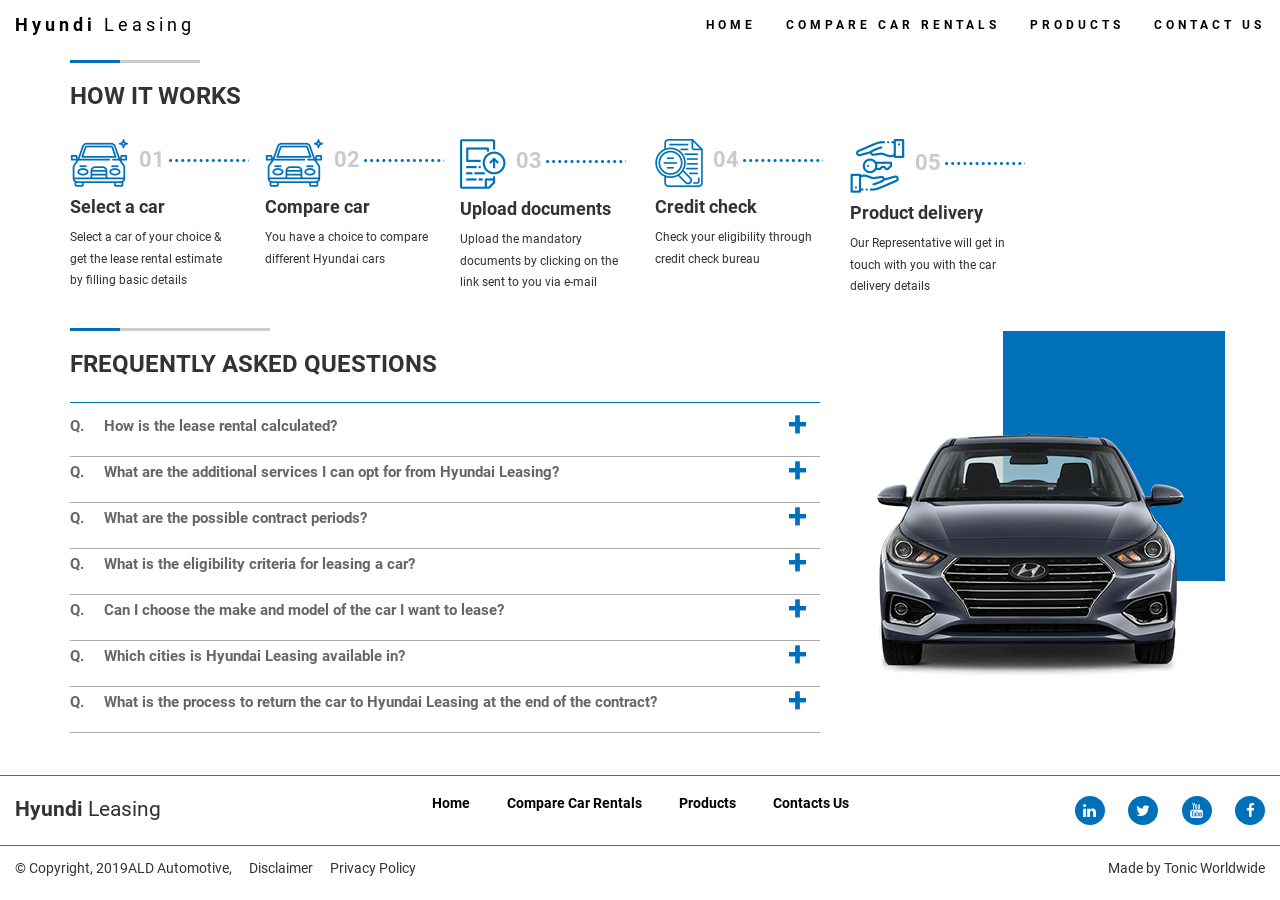
<file: Automative/index.html>
<!DOCTYPE html>
<html lang="en">

<head>
    <title>Dream Car</title>
    <meta charset="utf-8">
    <meta name="viewport" content="width=device-width, initial-scale=1">
    <link rel="stylesheet" href="https://cdnjs.cloudflare.com/ajax/libs/font-awesome/4.7.0/css/font-awesome.min.css">
    <link rel ="stylesheet" href="css/bootstrap.min.css">
    <link href="css/style.css" rel="stylesheet">
</head>

<body id="myPage" data-spy="scroll" data-target=".navbar" data-offset="60">

    <nav class="navbar navbar-default navbar-fixed-top customise-class">
        <div class="container-fluid">
            <div class="navbar-header">
                <button type="button" class="navbar-toggle" data-toggle="collapse" data-target="#myNavbar">
                    <span class="icon-bar"></span>
                    <span class="icon-bar"></span>
                    <span class="icon-bar"></span>
                </button>
                <a class="navbar-brand" href="#myPage">Hyundi <span
                        style="font-family: Roboto-Regular">Leasing</span></a>
            </div>
            <div class="collapse navbar-collapse" id="myNavbar">
                <ul class="nav navbar-nav navbar-right">
                    <li><a href="#portfolio">HOME</a></li>
                    <li><a href="#Comparecarrental">COMPARE CAR RENTALS</a></li>
                    <li><a href="#portfolio">PRODUCTS</a></li>
                    <li><a href="#contact">CONTACT US</a></li>
                </ul>
            </div>
        </div>
    </nav>
    <!-- Container (How its works) -->
    <div id="how-its-work" class="container">
        <div class="row car-conatine">
            <div class="line-draw"></div>
            <h3 class="col-md-12">How it works</h3>
            <div class="col-md-2 car-conatiner col-sm-4">
                <img src="images/select-car.png" /><span>01</span>
                <div class="text-conateiner">
                    <h4>Select a car</h4>
                    <p>Select a car of your choice
                        & get the lease rental estimate
                        by filling basic details</p>
                </div>
            </div>
            <div class="col-md-2 car-conatiner col-sm-4">
                <img src="images/select-car.png" /><span>02</span>
                <div class="text-conateiner">
                    <h4>Compare car</h4>
                    <p>You have a choice to compare
                        different Hyundai cars</p>
                </div>
            </div>
            <div class="col-md-2 car-conatiner col-sm-4">
                <img src="images/upload-documents.png" /><span>03</span>
                <div class="text-conateiner">
                    <h4>Upload documents</h4>
                    <p>Upload the mandatory
                        documents by clicking on the
                        link sent to you via e-mail</p>
                </div>
            </div>
            <div class="col-md-2 car-conatiner col-sm-4">
                <img src="images/credit-check.png" /><span>04</span>
                <div class="text-conateiner">
                    <h4>Credit check</h4>
                    <p>Check your eligibility through
                        credit check bureau</p>
                </div>
            </div>
            <div class="col-md-2 car-conatiner col-sm-4">
                <img src="images/product-delivery.png" /><span>05</span>
                <div class="text-conateiner">
                    <h4>Product delivery</h4>
                    <p>Our Representative will
                        get in touch with you with the
                        car delivery details </p>
                </div>
            </div>
        </div>
    </div>
    <!-- Container (About Section) -->
    <!-- <div id="lrt-section" class="container">
        <div class="row">
            <div class="col-md-5">

            </div>
            <div class="col-md-7">
                <div class="line-draw"></div>
                <h4>LEASING RENTAL ADVANTAGES</h4>
                <div class="row">
                    <div class="col-md-6">

                    </div>
                </div>
            </div>
        </div>
    </div> -->
    <!-- Container (FAQ Section) -->
    <div id="faq" class="container">
        <div class="line-draw"></div>
        <div class="row">
            <div class="col-md-8 col-sm-12">
                <h3>Frequently Asked Questions</h3>
                <button class="accordion">How is the lease rental calculated?</button>
                <div class="panel">
                    <p>You only pay for how much you drive! Meaning: you don’t pay for entire value of the car,
                        you only pay for the usage value of it, and based on the mileage and duration of the leasing
                        contract and the additional services you opt for.
                    </p>
                </div>
                <button class="accordion">What are the additional services I can opt for from Hyundai Leasing?</button>
                <div class="panel">
                    <p>You only pay for how much you drive! Meaning: you don’t pay for entire value of the car,
                        you only pay for the usage value of it, and based on the mileage and duration of the leasing
                        contract and the additional services you opt for.
                    </p>
                </div>
                <button class="accordion">What are the possible contract periods?</button>
                <div class="panel">
                    <p>You only pay for how much you drive! Meaning: you don’t pay for entire value of the car,
                        you only pay for the usage value of it, and based on the mileage and duration of the leasing
                        contract and the additional services you opt for.
                    </p>
                </div>
                <button class="accordion">What is the eligibility criteria for leasing a car?</button>
                <div class="panel">
                    <p>You only pay for how much you drive! Meaning: you don’t pay for entire value of the car,
                        you only pay for the usage value of it, and based on the mileage and duration of the leasing
                        contract and the additional services you opt for.
                    </p>
                </div>
                <button class="accordion">Can I choose the make and model of the car I want to lease?</button>
                <div class="panel">
                    <p>You only pay for how much you drive! Meaning: you don’t pay for entire value of the car,
                        you only pay for the usage value of it, and based on the mileage and duration of the leasing
                        contract and the additional services you opt for.
                    </p>
                </div>
                <button class="accordion">Which cities is Hyundai Leasing available in?</button>
                <div class="panel">
                    <p>You only pay for how much you drive! Meaning: you don’t pay for entire value of the car,
                        you only pay for the usage value of it, and based on the mileage and duration of the leasing
                        contract and the additional services you opt for.
                    </p>
                </div>
                <button class="accordion">What is the process to return the car to Hyundai Leasing at the end
                    of the contract?</button>
                <div class="panel">
                    <p>You only pay for how much you drive! Meaning: you don’t pay for entire value of the car,
                        you only pay for the usage value of it, and based on the mileage and duration of the leasing
                        contract and the additional services you opt for.
                    </p>
                </div>
            </div>
            <div class="col-md-4 col-sm-12 car_bg">
                <img src="images/hyundai_car.png" alt="hyundai_car.png" />
            </div>
        </div>
    </div>
    <footer class="container-fluid">
        <div class="row">
            <div class="col-md-3 logo-footer">
                Hyundi <span style="font-family: Roboto-Regular">Leasing</span>
            </div>
            <div class="col-md-6 footer-link">
                <a href="#aboutus">Home</a>
                <a href="#">Compare Car Rentals</a>
                <a href="#">Products</a>
                <a href="#">Contacts Us</a>
            </div>
            <div class="col-md-3 social-icon">
                <a href="#" class="fa fa-linkedin"></a>
                <a href="#" class="fa fa-twitter"></a>
                <a href="#" class="fa fa-youtube"></a>
                <a href="#" class="fa fa-facebook"></a>
            </div>
        </div>
    </footer>
    <div class="container-fluid">
        <div class="row Copyright-align">
            <div class="col-md-6 copy-right-text">
                <span>&copy Copyright, 2019ALD Automotive,</span>
                <span>Disclaimer</span>
                <span>Privacy Policy</span>
            </div>
            <div class="col-md-6 text-right">
                <span>Made by Tonic Worldwide</span>
            </div>
        </div>
    </div>
<script src="js/jquery.min.js"></script>
<script src="js/bootstrap.min.js"></script>

<script>
    $(document).ready(function () {
        // Add smooth scrolling to all links in navbar + footer link
        $(".navbar a, footer a[href='#myPage']").on('click', function (event) {
            // Make sure this.hash has a value before overriding default behavior
            if (this.hash !== "") {
                // Prevent default anchor click behavior
                event.preventDefault();

                // Store hash
                var hash = this.hash;

                // Using jQuery's animate() method to add smooth page scroll
                // The optional number (900) specifies the number of milliseconds it takes to scroll to the specified area
                $('html, body').animate({
                    scrollTop: $(hash).offset().top
                }, 900, function () {

                    // Add hash (#) to URL when done scrolling (default click behavior)
                    window.location.hash = hash;
                });
            } // End if
        });

        $(window).scroll(function () {
            $(".slideanim").each(function () {
                var pos = $(this).offset().top;

                var winTop = $(window).scrollTop();
                if (pos < winTop + 600) {
                    $(this).addClass("slide");
                }
            });
        });
        /* accordian purpose */
        var acc = document.getElementsByClassName("accordion");
        var i;
        for (i = 0; i < acc.length; i++) {
            acc[i].addEventListener("click", function () {
                this.classList.toggle("active");
                var panel = this.nextElementSibling;
                if (panel.style.maxHeight) {
                    panel.style.maxHeight = null;
                } else {
                    panel.style.maxHeight = panel.scrollHeight + "px";
                }
            });
        }
        /* accordian purpose end*/
    })
</script>
</body>

</html>
</file>
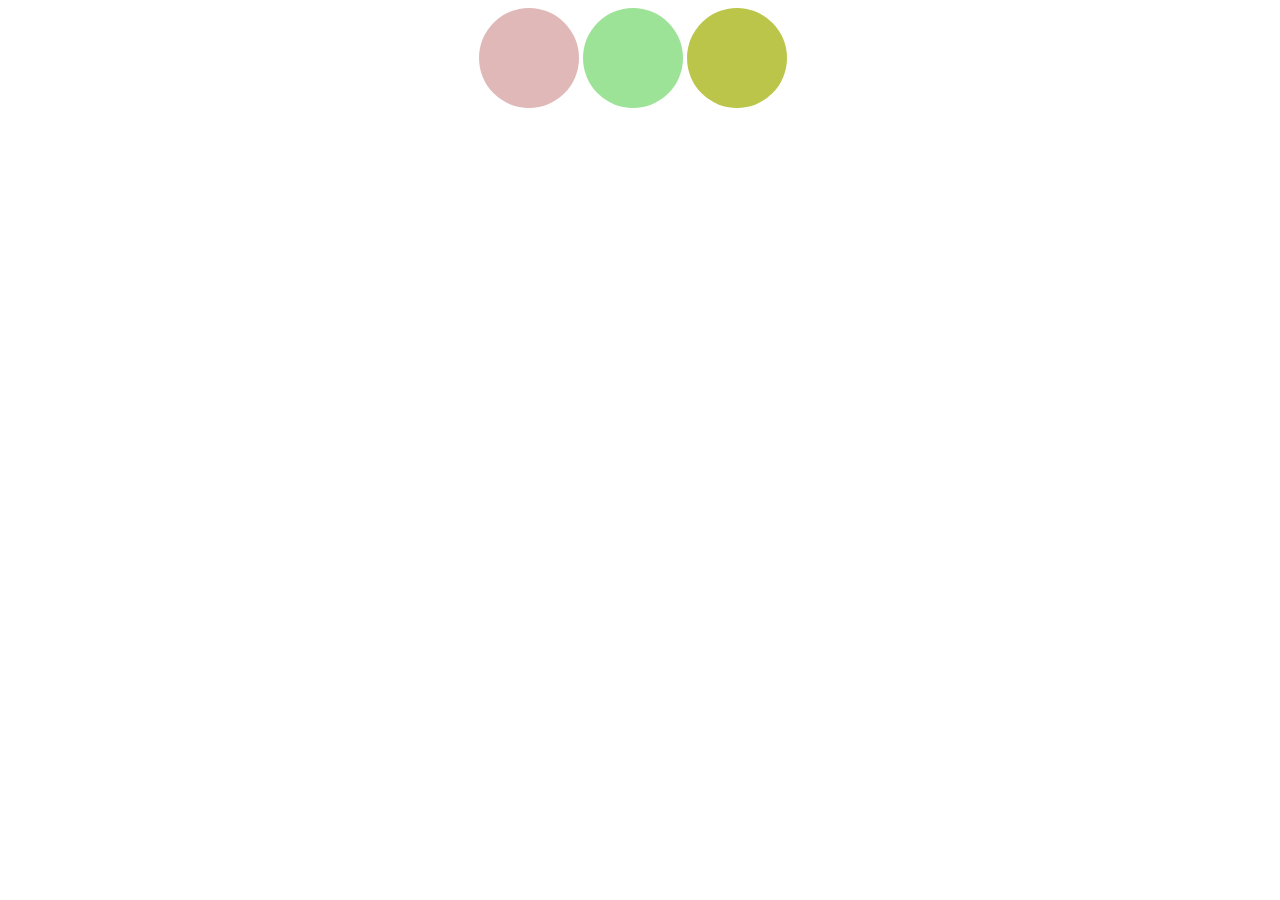
<file: circle-reponsive/circle_responsive.html>
<!DOCTYPE html>
<html lang="en">
<head>
    <meta charset="UTF-8">
    <meta name="viewport" content="width=device-width, initial-scale=1.0">
    <meta http-equiv="X-UA-Compatible" content="ie=edge">
    <title>Circle</title>
    <link href="style.css" rel="stylesheet">
</head>
<body>
    <div class="container">
        <div class="circle-container">
            <div class="circle-left"></div>
            <div class="circle-middle"></div>
            <div class="circle-right"></div>
        </div>
    </div>
</body>
</html>
</file>
<file: Automative/css/style.css>
body {
	font-family: 'Roboto';
	line-height: 1.8;
}

@font-face {
	font-family: Roboto-Black;
	src: url(../fonts/Roboto-Black.ttf);
}

@font-face {
	font-family: Roboto-Bold;
	src: url(../fonts/Roboto-Bold.ttf);
}

@font-face {
	font-family: Roboto-Regular;
	src: url(../fonts/Roboto-Regular.ttf);
}
@font-face {
	font-family: Roboto-Light;
	src: url(../fonts/Roboto-Light.ttf);
}
.navbar .navbar-brand,
.navbar li a {
	color: #000 !important;
	font-family: Roboto-Bold;
}

.navbar-default {
	background-color: #fff;
}

.car_bg {
	background-image: url(../images/car_bg.png);
	background-repeat: no-repeat;
	background-size: 57% 72%;
  background-position: right top;
  text-align: center;
}

.car_bg img {
	padding-top: 28%;
}

.text-conateiner p {
  font-size: 12px;
  font-family: Roboto-Regular;
}

#how-its-work h3 {
	font-family: Roboto-Bold;
    padding-bottom: 20px;
    text-transform: uppercase;
}

#how-its-work {
	margin-top: 60px;
	margin-bottom: 2rem;
}

#how-its-work .line-draw {
  width: 130px;
	height: 3px;
	margin-left: 15px;
}

#faq .line-draw ,#how-its-work .line-draw{
  background-color: #cccccc;
	position: relative;
}
#faq .line-draw{
  width:200px;
  height: 3px;
}

.text-conateiner h4 {
  font-family:Roboto-Bold;
}

.car-conatiner span {
	font-size: 22px;
	margin-left: 10px;
  position: relative;
  font-family:Roboto-Bold;
  color:#cacaca;
}

.car-conatiner.col-md-2 span:after {
	content: '';
	background-image: url(../images/dotted-line.png);
	width: 80Px;
	height: 5px;
	background-repeat: repeat-x;
	position: absolute;
	left: 30px;
	top: 12px;
}
.navbar {
	margin-bottom: 0;
	z-index: 9999;
	border: 0;
	font-size: 12px !important;
	line-height: 1.42857143 !important;
	letter-spacing: 4px;
	border-radius: 0;
	font-family: Montserrat, sans-serif;
}

.navbar-nav li a:hover,
.navbar-nav li.active a,.navbar-nav li a:focus {
	color: #0071b9 !important;
	border-bottom: 2px solid #0071b9;
}

.navbar-default .navbar-toggle {
	border-color: transparent;
	color: #fff !important;
}

.slideanim {
	visibility: hidden;
}

.slide {
	animation-name: slide;
	-webkit-animation-name: slide;
	animation-duration: 1s;
	-webkit-animation-duration: 1s;
	visibility: visible;
}

@keyframes slide {
	0% {
		opacity: 0;
		transform: translateY(70%);
	}
	100% {
		opacity: 1;
		transform: translateY(0%);
	}
}

@-webkit-keyframes slide {
	0% {
		opacity: 0;
		-webkit-transform: translateY(70%);
	}
	100% {
		opacity: 1;
		-webkit-transform: translateY(0%);
	}
}


/* accordian design */

.accordion {
	background-color: #fff;
	color: #666666;
	cursor: pointer;
	padding: 0px 13px 0 0;
	width: 100%;
	border: none;
	text-align: left;
	outline: none;
	font-size: 15px;
	transition: 0.4s;
	border-bottom: 1px solid #acacac;
	font-family: Roboto-Bold;
}

.accordion:after {
	content: '\002B';
	color: #0071b9;
	font-weight: bold;
	float: right;
	margin-left: 5px;
	font-size: 35px;
	margin-top: -20px;
}

.active:after {
	content: "\2212";
	color: #666666;
}

#faq .panel {
  padding: 0 40px 0 34px;
	background-color: white;
	max-height: 0;
	overflow: hidden;
	transition: max-height 0.2s ease-out;
	box-shadow: none;
  margin-bottom: 0;
  font-family:Roboto-Light;
}

#faq h3 {
  font-family: Roboto-Bold;
  padding-bottom: 25px;
  border-bottom: 1px solid #0071b9;
  text-transform: uppercase;
}

.accordion:focus,
.accordion:hover {
	color: #0071b9;
}

.line-draw:before {
	content: '';
	left: 0;
	position: absolute;
	width: 50px;
	background-color: #0071b9;
	height: 3px;
}

button.accordion:before {
	content: 'Q.';
	margin-right: 20px;
	font-weight: bold;
}

button.accordion:before:active {
	font-size: 20px;
}


/* accodian design end */

.social-icon {
	text-align: right;
}

.footer-link {
	text-align: center;
	text-align: center;
	font-family: Roboto-Bold;
}

.fa {
	padding: 7px;
	font-size: 15px;
	width: 30px;
	text-align: center;
	text-decoration: none;
	margin: 5px 10px;
	border-radius: 50%;
}

.footer-link a {
	font-weight: normal;
	color: #000;
	padding: 0px 34px 0 0;
	font-size: 100%;
}

.footer-link a:last-child {
	padding-right: 0;
}

footer {
	padding: 15px;
	border-top: 1px solid #666666;
	border-bottom: 1px solid #666666;
	margin-top: 4rem;
}

.fa:hover {
	opacity: 0.7;
}

.fa:last-child {
	margin-right: 0;
}

.logo-footer {
	font-size: 150%;
	font-family: Roboto-Bold;
}

.Copyright-align {
	padding: 10px 0;
	font-family: Roboto-Regular;
}

.copy-right-text span {
	margin-right: 14px;
}

.copy-right-text span:last-child {
	margin-right: 0px;
}

.fa-linkedin,
.fa-twitter,
.fa-youtube,
.fa-facebook {
	background: #0071b9;
	color: white;
}

@media screen and (max-width: 1024px) {
	.logo-footer,
	.footer-link,
	.social-icon,
	footer,
	.copy-right-text,
	.text-right {
		width: 100%;
	}
	.logo-footer,
	.footer-link,
	.social-icon,
	.copy-right-text,
	.text-right {
		text-align: center;
	}
	.footer-link {
		padding: 10px 0;
	}
	footer {
		padding: 5px;
	}
}
@media screen and (max-width: 991px) {
  .car_bg img {
    padding-top: 10%;
  }
  .car_bg{
    margin-top: 2rem;
  }
}
@media screen and (max-width: 768px) {
	.col-sm-4 {
		text-align: center;
		margin: 25px 0;
	}
	.btn-lg {
		width: 100%;
		margin-bottom: 35px;
  }
  #how-its-work .line-draw{
    margin: 0 auto;
    float: none;
  }
  #how-its-work h3{
    text-align:center;
  }
}

@media screen and (max-width: 480px) {
	.footer-link a {
		padding: 0px 15px 0 0;
	}
}
</file>
<file: circle-reponsive/style.css>
.container{
    max-width: 1250px;
    width:100%;
}
.circle-container{
    text-align: center;
}
.circle-left, .circle-middle, .circle-right {
    border-radius: 50%;
    -webkit-border-radius: 50%;
    -moz-border-radius:50%;
    -ms-border-radius:50%;
     width: 100px;
     height: 100px;
     display: inline-block;
    -webkit-border-radius: 50%;
}
.circle-left{
    background-color: #e0b8b8;
}
.circle-middle{
    background-color: #9de397;
}
.circle-right{
    background-color: #bbc54a;
}
</file>
